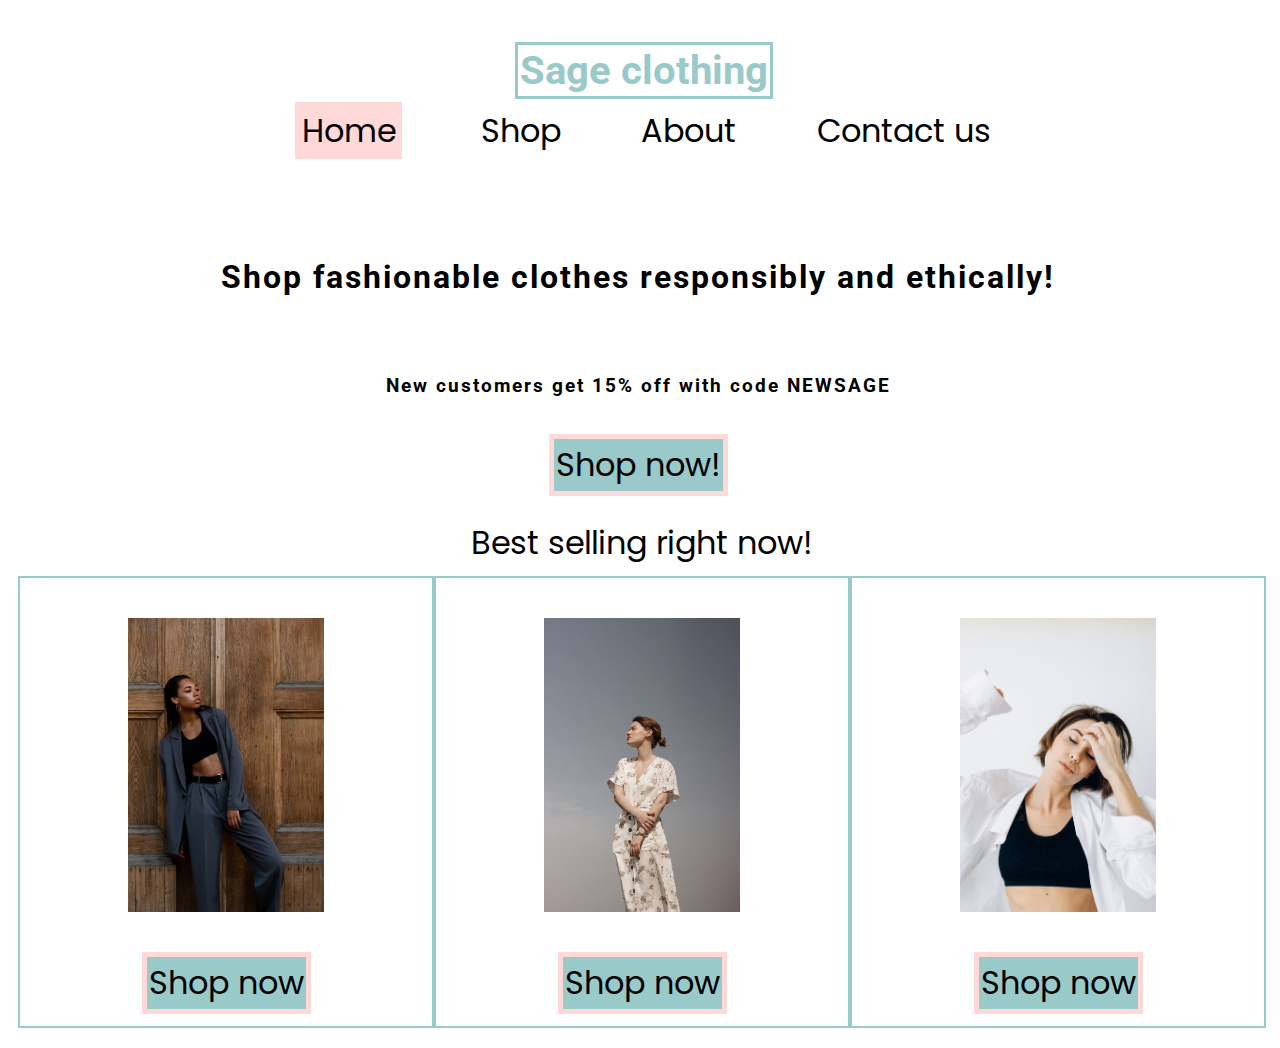
<file: html/index.html>
<!DOCTYPE html>
<html lang="en">
  <head>
    <meta charset="UTF-8" />
    <meta http-equiv="X-UA-Compatible" content="IE=edge" />
    <meta name="viewport" content="width=device-width, initial-scale=1.0" />
    <link rel="preconnect" href="https://fonts.gstatic.com" />
    <link
      href="https://fonts.googleapis.com/css2?family=Poppins&family=Roboto:wght@400;700&display=swap"
      rel="stylesheet"
    />
    <link rel="stylesheet" href="/styles/styles.css" />
    <title>Sage Clothing</title>
  </head>
  <body>
    <header class="main-head">
      <nav>
        <h1 id="logo">Sage clothing</h1>
        <ul>
          <li><a class="current" href="/html/index.html">Home</a></li>
          <li><a href="/html/shop.html">Shop</a></li>
          <li><a href="#">About</a></li>
          <li><a href="#">Contact us</a></li>
        </ul>
      </nav>
    </header>
    <main>
      <section class="container-all">
        <div class="titles">
          <h1>Shop fashionable clothes responsibly and ethically!</h1>
          <h3>New customers get 15% off with code NEWSAGE</h3>
          <a href="#"><button class="shopnow">Shop now!</button></a>
        </div>
        <div class="intro-image"></div>
      </section>
      <section class="popular-items">
        <p class="items-text">Best selling right now!</p>
        <div class="popular-products">
          <div class="cards">
            <div class="card-icon">
              <img
                src="/images/matchingsetsuit2.jpg"
                alt="model wearing grey suit set"
              />
              <a href="/html/shop.html"><button class="shopnow">Shop now</button></a>
            </div>
          </div>
          <div class="cards">
            <div class="card-icon">
              <img
                src="/images/Summerdress.jpg"
                alt="model wearing summer dress"
              />
              <a href="/html/shop.html"><button class="shopnow">Shop now</button></a>
            </div>
          </div>
          <div class="cards">
            <div class="card-icon">
              <img
                src="/images/bamboobra.jpg"
                alt="model wearing black bra and white shirt"
              />
              <a href="/html/shop.html"><button class="shopnow">Shop now</button></a>
            </div>
          </div>
        </div>
      </section>
    </main>
    <footer></footer>
    <script type="text/javascript" src="/mypage.js"></script>
  </body>
</html>
</file>
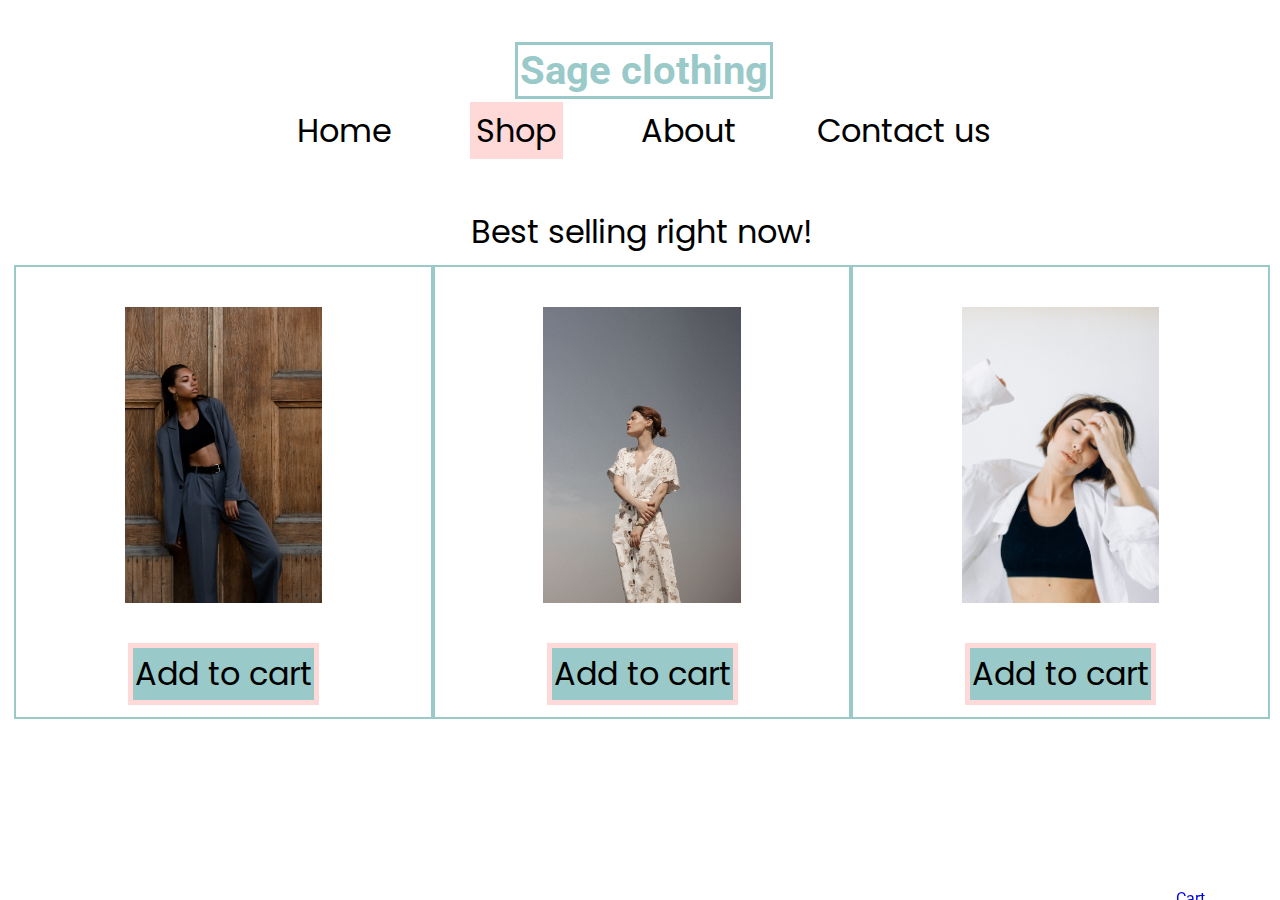
<file: html/shop.html>
<!DOCTYPE html>
<html lang="en">
<head>
    <meta charset="UTF-8">
    <meta http-equiv="X-UA-Compatible" content="IE=edge">
    <meta name="viewport" content="width=device-width, initial-scale=1.0">
    <link
    href="https://fonts.googleapis.com/css2?family=Poppins&family=Roboto:wght@400;700&display=swap"
    rel="stylesheet"
  />
    <link rel="stylesheet" href="/styles/styles.css" />
    <title>Document</title>
</head>
<body>
    <header class="main-head">
        <nav>
          <h1 id="logo">Sage clothing</h1>
          <ul>
            <li><a href="/html/index.html">Home</a></li>
            <li><a class="current" href="/html/shop.html">Shop</a></li>
            <li><a href="#">About</a></li>
            <li><a href="#">Contact us</a></li>
          </ul>
        </nav>
      </header>
    <section class="popular-items">
        <p class="items-text">Best selling right now!</p>
        <div class="popular-products">
          <div class="cards">
            <div class="card-icon">
              <img
                src="/images/matchingsetsuit2.jpg"
                alt="model wearing grey suit set"
              />
              <a href="#"><button class="shopnow">Add to cart</button></a>
            </div>
          </div>
          <div class="cards">
            <div class="card-icon">
              <img
                src="/images/Summerdress.jpg"
                alt="model wearing summer dress"
              />
              <a href="#"><button class="shopnow">Add to cart</button></a>
            </div>
          </div>
          <div class="cards">
            <div class="card-icon">
              <img
                src="/images/bamboobra.jpg"
                alt="model wearing black bra and white shirt"
              />
              <a href="#"><button class="shopnow">Add to cart</button></a>
            </div>
          </div>
        </div>
      </section>
    <section class="cart-function">
        <div class="cd-cart cd-cart--empty js-cd-cart">
          <a href="#0" class="cd-cart__trigger text-replace">
            Cart
            <ul class="cd-cart__count"> <!-- cart items count -->
              <li>0</li>
              <li>0</li>
            </ul> <!-- .cd-cart__count -->
          </a>
        
          <div class="cd-cart__content">
            <div class="cd-cart__layout">
              <header class="cd-cart__header">
                <h2>Cart</h2>
                <span class="cd-cart__undo">Item removed. <a href="#0">Undo</a></span>
              </header>
              
              <div class="cd-cart__body">
                <ul>
                  <!-- products added to the cart will be inserted here using JavaScript -->
                </ul>
              </div>
        
              <footer class="cd-cart__footer">
                <a href="#0" class="cd-cart__checkout">
                  <em>Checkout - $<span>0</span>
                    <svg class="icon icon--sm" viewBox="0 0 24 24"><g fill="none" stroke="currentColor"><line stroke-width="2" stroke-linecap="round" stroke-linejoin="round" x1="3" y1="12" x2="21" y2="12"/><polyline stroke-width="2" stroke-linecap="round" stroke-linejoin="round" points="15,6 21,12 15,18 "/></g>
                    </svg>
                  </em>
                </a>
              </footer>
            </div>
          </div> <!-- .cd-cart__content -->
        </div> <!-- cd-cart -->
      </section>
      <script type="text/javascript" src="/mypage.js"></script>
    
</body>
</html>
</file>
<file: styles/styles.css>
* {
    margin: 2px;
    padding: 2px;
    box-sizing: border-box;
}

li,
button,
label,
input,
p {
  font-size: 2rem;
  font-family: "Poppins", sans-serif;
  font-weight: normal;
}

a {
  text-decoration: none;
}

body {
    position: absolute;
    font-family: 'Poppins', sans-serif;
    font-family: 'Roboto', sans-serif;
    margin: auto;
}

.main-head {
    display: flex;
    width: 100%;
}

#logo {
  display: flex;
  margin: auto;
  font-size: 2.5rem;
  color: #99c9c8;
  border-style: solid;
}

nav {
    display: flex;
    width: auto;
    margin: auto;
    padding: 2rem;
    min-height: 10vh;
    align-items: center;
    flex-wrap: wrap;
  }
  
  nav ul {
    display: flex;
    flex: 1 1 40rem;
    justify-content: space-around;
    align-items: center;
    list-style: none;
  }
  
  nav a {
    background-color: none;
    color: black;
    text-decoration: none;
  }
  
  nav a:hover {
    background-color: #cbe5cc;
    border-radius: none;
    
  }
  
  nav .current {
    background-color: #ffd8d8;
    padding: 0.4rem 0.4rem;
    text-decoration: none;
  }

.container-all {
  display: flex;
  justify-content: center;
  align-content: space-around;
  letter-spacing: 2px;
  line-height: 4;
  
}

.titles {
  display: flex;
  flex-direction: column;
  align-items: center;
}

.shopnow {
  display: flex;
  justify-content: center;
  align-items: center;
  background-color: #99c9c8;
  border: 5px solid #ffd8d8;
  text-decoration: none;

}

.cards {
    display: flex;
    width: 90%;
    margin: auto;
    min-height: 50vh;
    align-items: center;
    flex-wrap: wrap;
    border: 2px solid #99c9c8;
  }

  .cards img {
    max-width: 50%;
    margin: 2rem;
    color: white;
  }
  
  .card-icon {
    display: flex;
    align-items: center;
    flex-direction: column;
  }

  .popular-items {
    align-items: center;
  }

  .items-text {
    display: flex;
    justify-content: center;
    padding: 5px;
  }

  .popular-products {
    display: flex;
    justify-content: center;
  }

.cd-cart__trigger,
.cd-cart__content {
  position: fixed;
  bottom: 20px;
  right: 5%;
  transition: transform .2s;
}

.cd-cart--empty .cd-cart__trigger,
.cd-cart--empty .cd-cart__content { /* hide cart*/
  transform: translateY(150px);
}

.cd-cart__layout {
  position: absolute;
  bottom: 0;
  right: 0;
  z-index: 2;
  overflow: hidden;
  height: 72px;
  width: 72px;
  border-radius: var(--radius);
  transition: height .4s .1s, width  .4s .1s, box-shadow .3s;
  transition-timing-function: cubic-bezier(.67,.17,.32,.95);
  background: var(--cd-color-3);
  box-shadow: 0 4px 30px rgba(#000, .17);
}

.cd-cart--open .cd-cart__layout {
  height: 100%;
  width: 100%;
  transition-delay: 0s;
}

.cd-cart__product--deleted { /* this class is added to an item when it is removed form the cart */
  position: absolute;
  left: 0;
  width: 100%; 
  opacity: 0;
  animation: cd-item-slide-out .3s forwards;
}

@keyframes cd-item-slide-out {
  0% {
    transform: translateX(0);
    opacity: 1;
  }
  100% {
    transform: translateX(80px);
    opacity: 0;
  }
}
</file>
